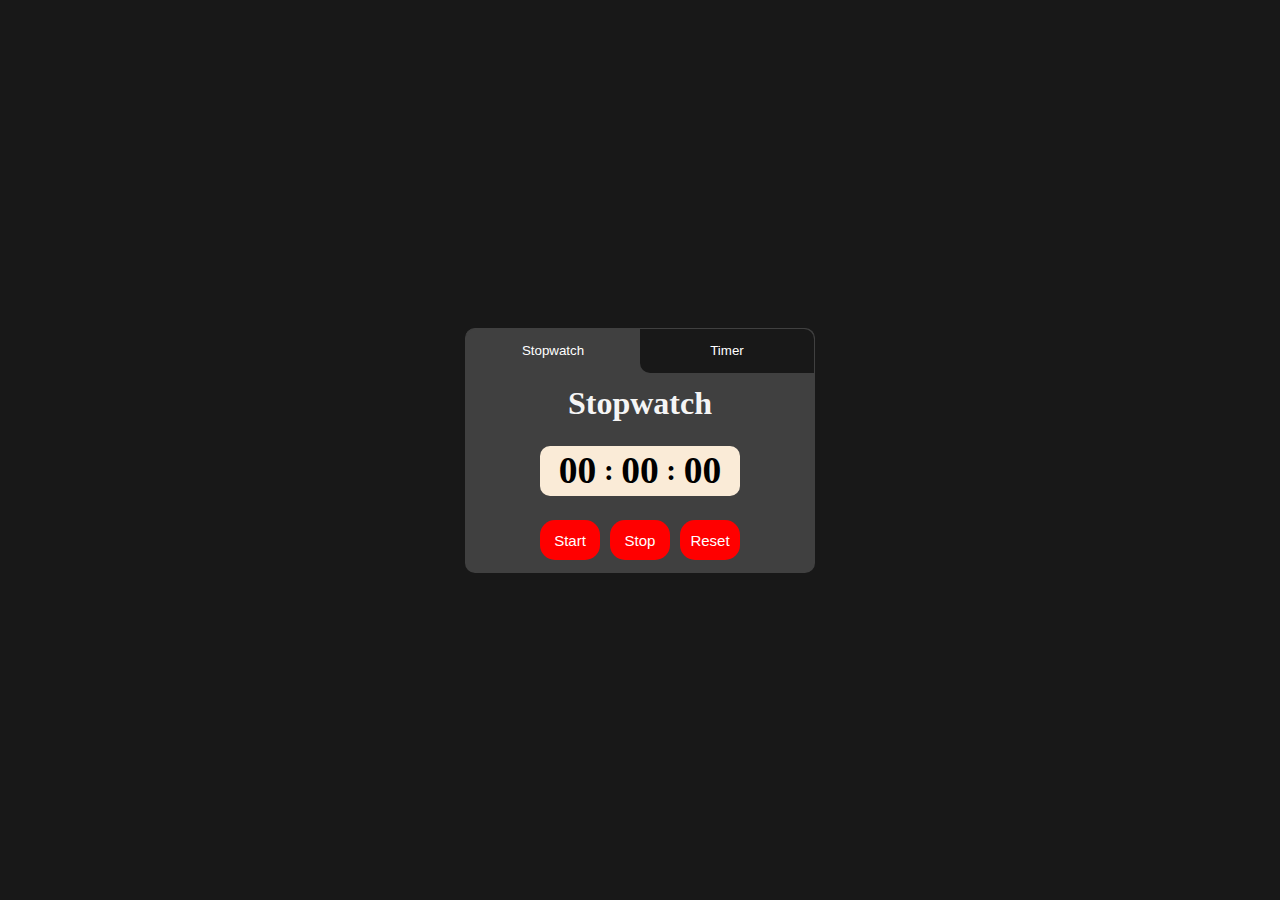
<file: index.html>
<!DOCTYPE html>
<html lang="en">
  <head>
    <meta charset="UTF-8" />
    <meta name="viewport" content="width=device-width, initial-scale=1.0" />
    <title>StopWatch</title>
    <link rel="stylesheet" href="style.css" />
  </head>
  <body>
    <div class="container">
      <div class="block0">
        <button onclick="stopWatch()" id="sw">Stopwatch</button>
        <button onclick="timer()" id="tr">Timer</button>
      </div>
      <div class="watch">
        <div id="stopwatch">
          <div class="block1">
            <h1>Stopwatch</h1>
          </div>
          <div class="block2">
            <h2 id="hr">00</h2>
            <h3>:</h3>
            <h2 id="min">00</h2>
            <h3>:</h3>
            <h2 id="sec">00</h2>
            <!-- <h3>:</h3>
                    <h2 id="msec">000</h2> -->
          </div>
          <div class="block3">
            <button id="strt" onclick="start()">Start</button>
            <button id="stp" onclick="stop()">Stop</button>
            <button id="rst" onclick="reset()">Reset</button>
          </div>
        </div>
        <div id="timer">
          <div class="block1">
            <h1>Timer</h1>
          </div>
          <p>Click to Enter the Timer</p>
          <div class="block2">
            <h2 id="thr" contenteditable="true">00</h2>
            <h3>:</h3>
            <h2 id="tmin" contenteditable="true">00</h2>
            <h3>:</h3>
            <h2 id="tsec" contenteditable="true">00</h2>
          </div>
          <div class="block3">
            <button id="tstrt" onclick="tStart()">Start</button>
            <button id="tstp" onclick="tStop()">Stop</button>
            <button id="trst" onclick="tReset()">Reset</button>
          </div>
        </div>
      </div>
    </div>
    <script src="script.js"></script>
  </body>
</html>
</file>
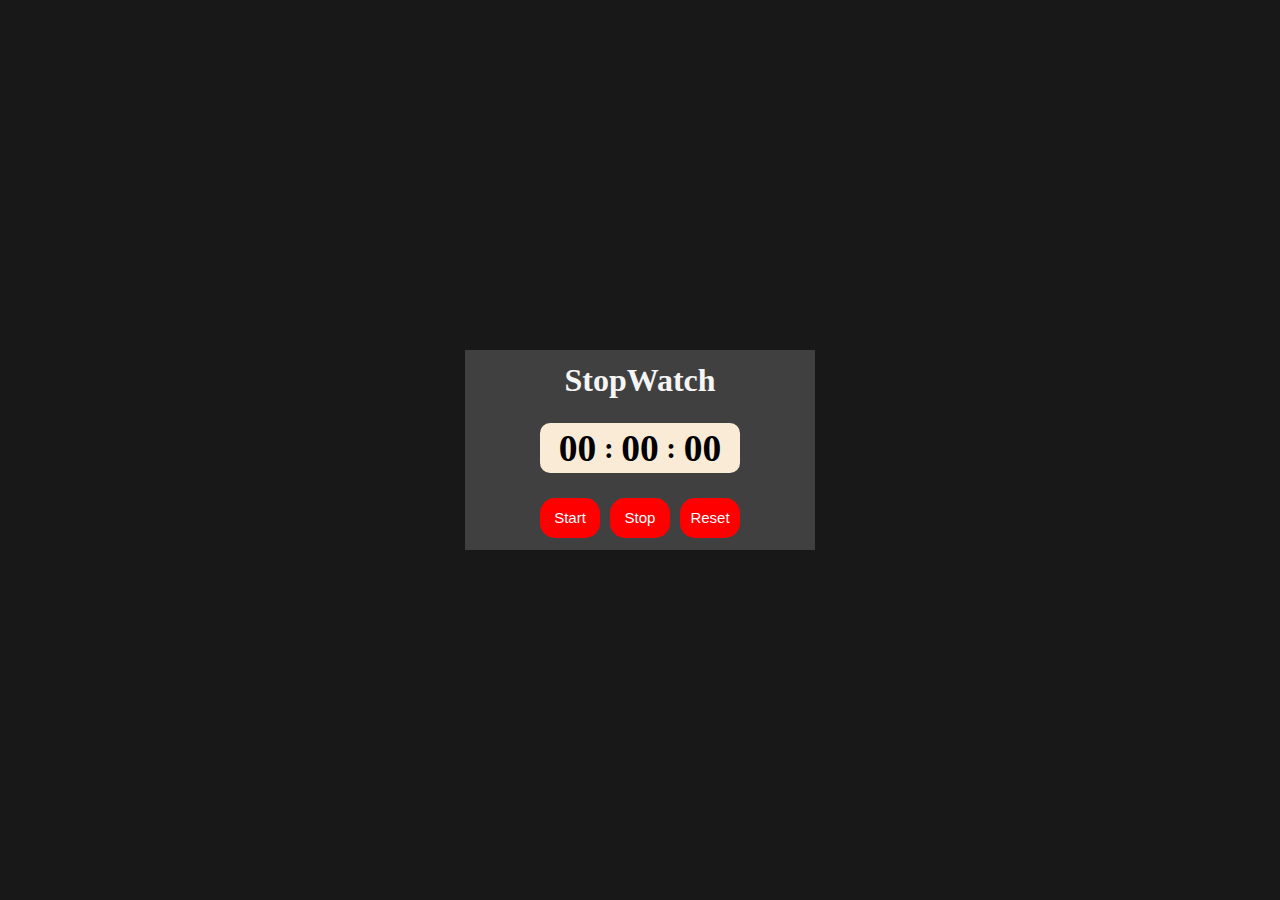
<file: StopWatch/index.html>
<!DOCTYPE html>
<html lang="en">
<head>
    <meta charset="UTF-8">
    <meta name="viewport" content="width=device-width, initial-scale=1.0">
    <title>StopWatch</title>
    <link rel="stylesheet" href="style.css">
</head>
<body>
    <div class="container">
        <div class="watch">
            <div class="block1">
                <h1>StopWatch</h1>
            </div>
            <div class="block2">
                <h2 id="hr">00</h2>
                <h3>:</h3>
                <h2 id="min">00</h2>
                <h3>:</h3>
                <h2 id="sec">00</h2>
                <!-- <h3>:</h3>
                <h2 id="msec">000</h2> -->
            </div>
            <div class="block3">
                <button id="strt" onclick="start()">Start</button>
                <button id="stp" onclick="stop()">Stop</button>
                <button id="rst" onclick="reset()">Reset</button>
            </div>
        </div>
    </div>
    <script src="script.js"></script>
</body>
</html>
</file>
<file: style.css>
* {
  padding: 0%;
  margin: 0%;
  box-sizing: border-box;
}
.container {
  width: 100%;
  height: 100vh;
  display: flex;
  justify-content: center;
  align-items: center;
  background-color: #181818;
  flex-direction: column;
}
.watch {
  width: 350px;
  height: 200px;
  display: flex;
  flex-direction: column;
  justify-content: space-around;
  align-items: center;
  border-top: none;
  background-color: #404040;
  border-radius: 0px 0px 10px 10px;
}
.block1 {
  color: whitesmoke;
}
.block2 {
  display: flex;
  width: 200px;
  height: 50px;
  font-size: 25px;
  padding-left: 15px;
  padding-right: 15px;
  justify-content: space-around;
  align-items: center;
  background-color: antiquewhite;
  border-radius: 10px;
}
.block3 {
  display: flex;
  width: 200px;
  height: 40px;
  justify-content: space-between;
}
#strt,
#stp,
#rst,
#tstrt,
#tstp,
#trst {
  width: 60px;
  font-size: 15px;
  border-radius: 15px;
  border: none;
  background-color: red;
  cursor: pointer;
  color: white;
}

.block0 {
  width: 350px;
  height: 45px;
  display: flex;
  border: 1px solid #404040;
  border-bottom: none;
  background-color: #404040;
  border-radius: 10px 10px 0px 0px;
}
#stopwatch,
#timer {
  height: 250px;
  display: flex;
  flex-direction: column;
  justify-content: space-around;
  align-items: center;
}
.block0 button {
  width: 50%;
  height: 100%;
  cursor: pointer;
  background-color: #404040;
  border: none;
  color: white;
}
#sw {
  border-radius: 10px 0px 0px 0px;
}
#tr {
  background-color: #181818;
  border-radius: 0px 10px 0px 10px;
}
#timer {
  display: none;
}
</file>
<file: StopWatch/style.css>
* {
  padding: 0%;
  margin: 0%;
  box-sizing: border-box;
}
.container {
  width: 100%;
  height: 100vh;
  display: flex;
  justify-content: center;
  align-items: center;
  background-color: #181818;
}
.watch {
  width: 350px;
  height: 200px;
  display: flex;
  flex-direction: column;
  justify-content: space-around;
  align-items: center;
  background-color: #404040;
}
.block1{
    color: whitesmoke;
}
.block2 {
  display: flex;
  width: 200px;
  height: 50px;
  font-size: 25px;
  padding-left: 15px;
  padding-right: 15px;
  justify-content: space-around;
  align-items: center;
  background-color: antiquewhite;
  border-radius: 10px;
}
.block3 {
  display: flex;
  width: 200px;
  height: 40px;
  justify-content: space-between;
  /* background-color: aquamarine; */
}
#strt,
#stp,
#rst {
  width: 60px;
  font-size: 15px;
  border-radius: 15px;
  border: none;
  background-color: red;
  cursor: pointer;
  color: white;
}
</file>
